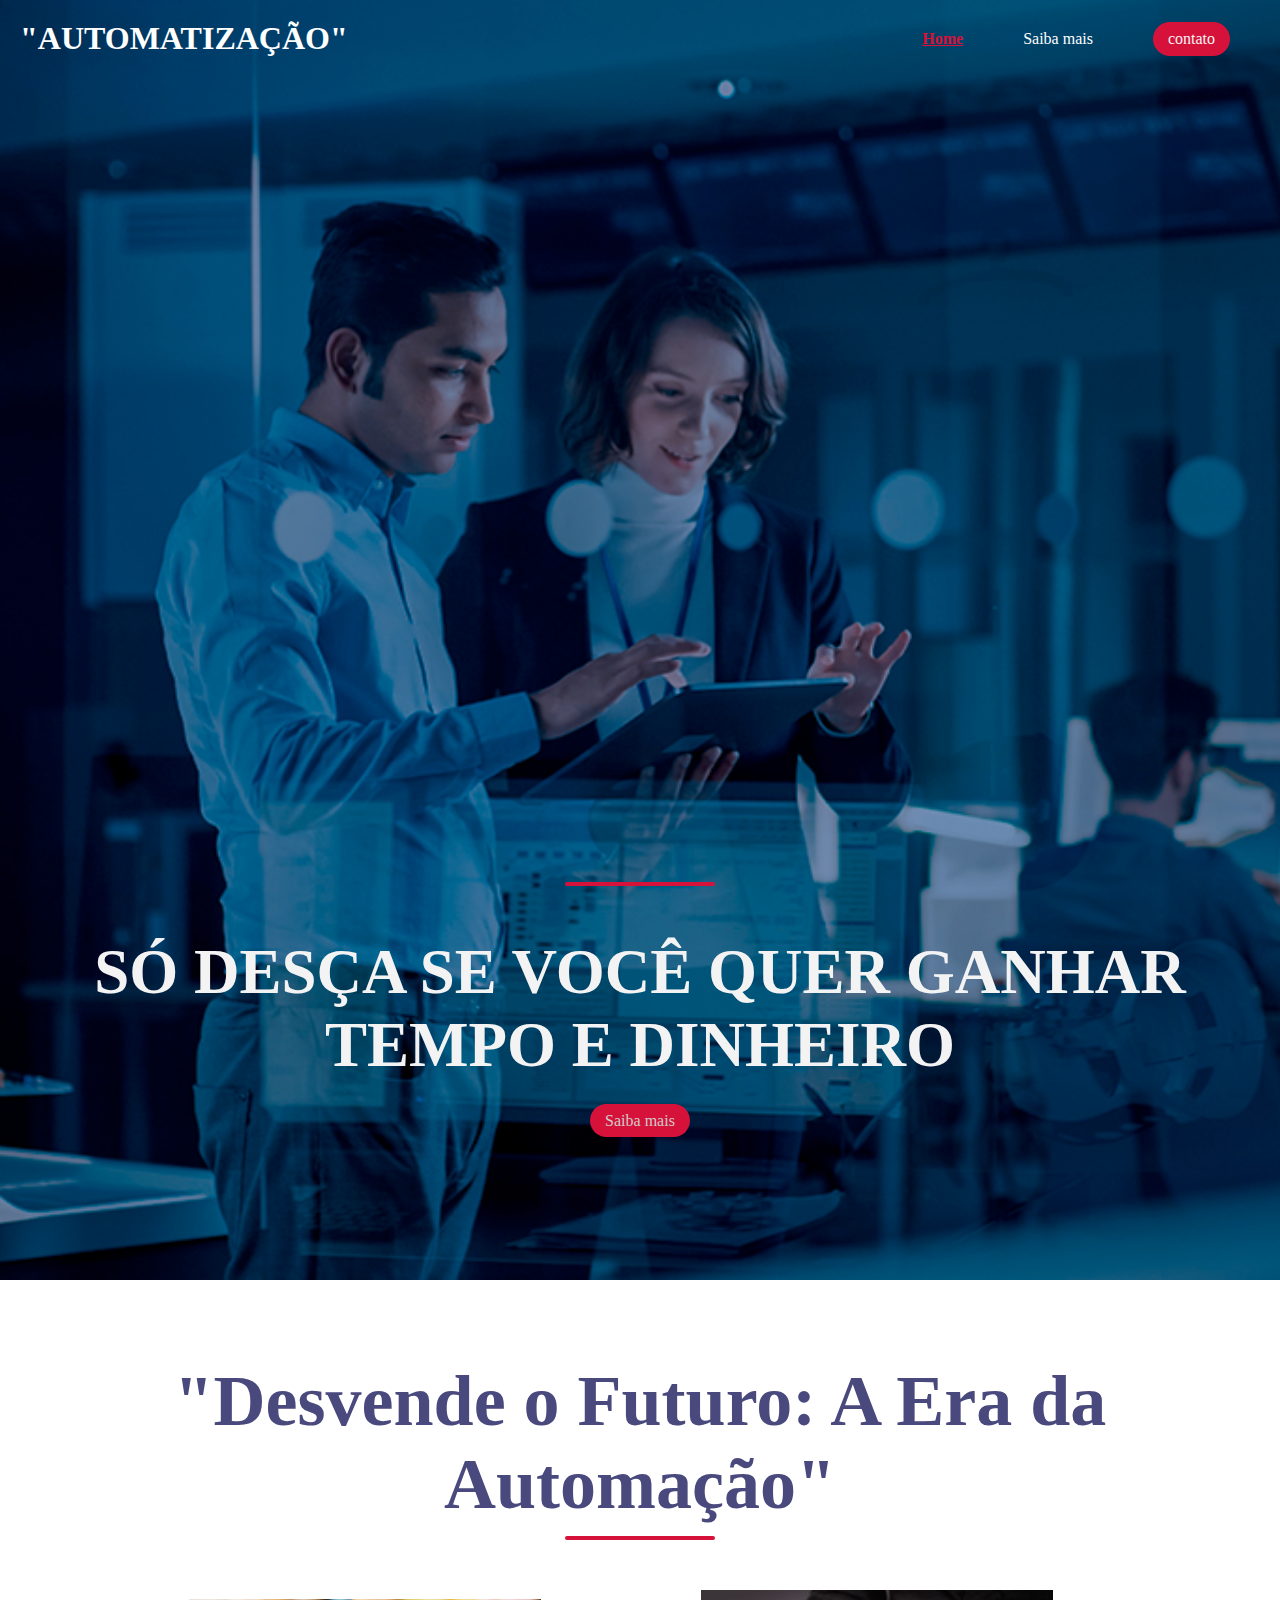
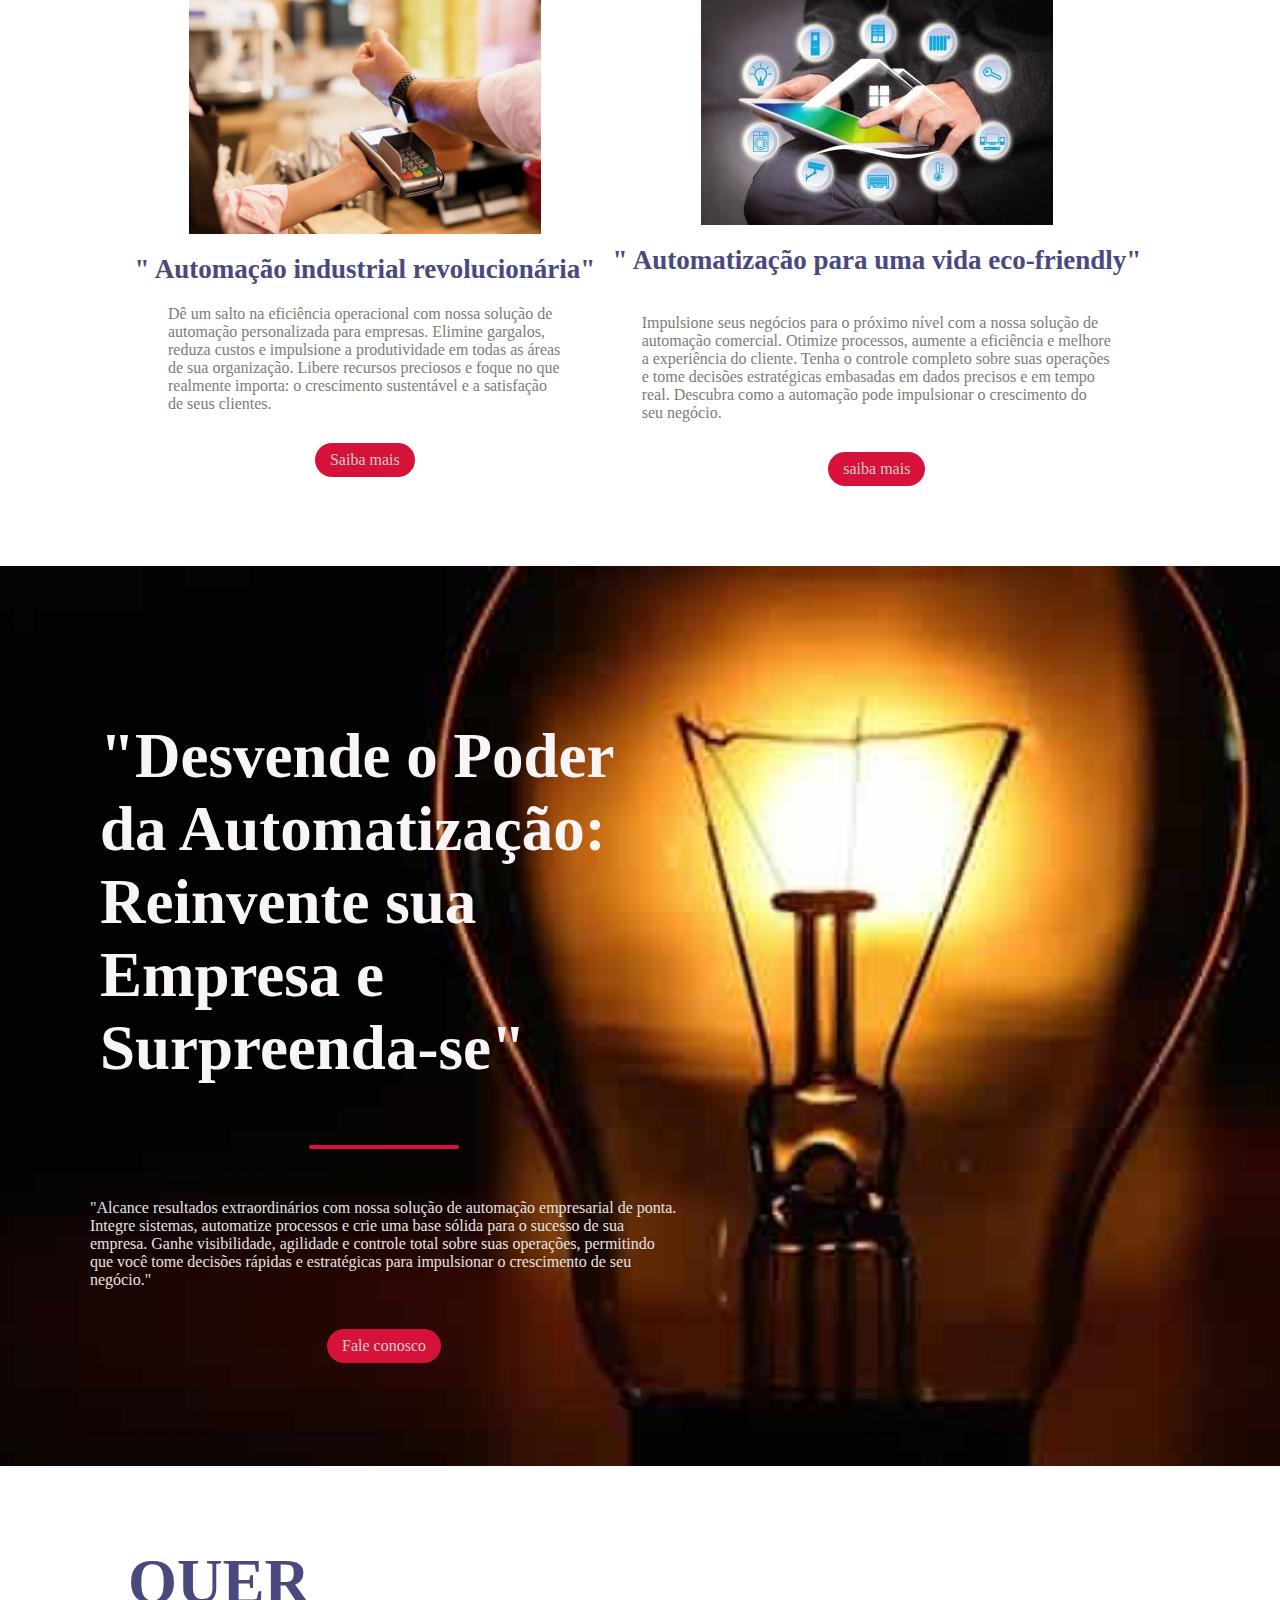
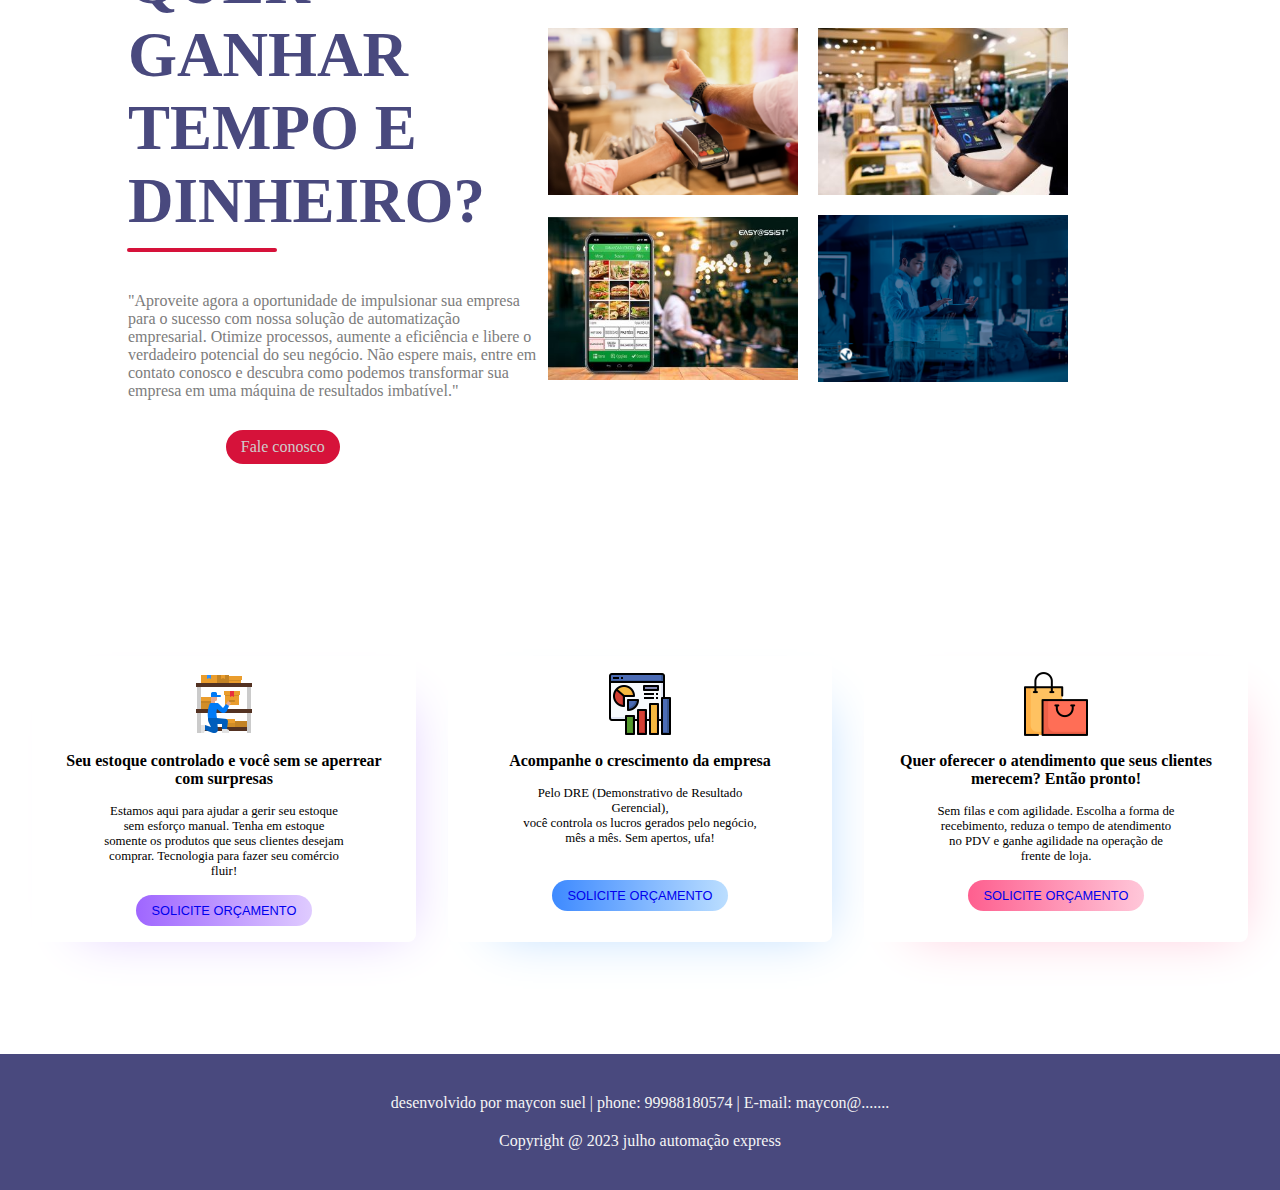
<file: index.html>
<!DOCTYPE html>
<html lang="en">
<head>
    <meta charset="UTF-8">
    <meta name="viewport" content="width=device-width, initial-scale=1.0">
    <link rel="stylesheet" href="style.css">
    <title>Document</title>
</head>
<body>

    <nav class="navbar">
        <h1 class="logo">"AUTOMATIZAÇÃO"</h1>
        <ul class="nav-links">
            <li class="active"><a href="#"></a>Home</li>
            <li><a href="#"></a>Saiba mais</li>
            <li class="ctn"><a href="contate.html" target="_blank">contato</a></li>
        </ul>
        <img src="./imag/img/menu-btn.png" class="menu-btn">
    </nav>

    <header>
        <div class="header-content">
            <h2></h2>
            <div class="line"></div>
            <h1>SÓ DESÇA SE VOCÊ QUER GANHAR TEMPO E DINHEIRO</h1>
            <a href="https://www.econodata.com.br/consulta-empresa/06079674000100-LINDE-COMERCIO-E-SERVICOS-DE-TECNOLOGIA-LTDA" target="_blank" class="ctn">Saiba mais</a>
        </div>
    </header>

    <section class="events">
        <div class="title">
            <h1>"Desvende o Futuro: A Era da Automação"</h1>
            <div class="line"></div>
        </div>
        <div class="row">
            <div class="col">
                <img src="./imag/img/Automação-pagamento.png" alt="">
                <h4>" Automação industrial revolucionária" </h4>
                <p>Dê um salto na eficiência operacional com nossa solução de automação personalizada para empresas.
                     Elimine gargalos, reduza custos e impulsione a produtividade em todas as áreas de sua organização. 
                     Libere recursos preciosos e foque no que realmente importa:
                      o crescimento sustentável e a satisfação de seus clientes.
                </p>
                <a href="https://www.aloee.it/blog/automacao-industrial-o-que-e?gclid=CjwKCAjwzJmlBhBBEiwAEJyLuzkNYnY77W6QGhQ9zUsfn_ZVeiUvcRLO3phk4NrGfmIY2K-h2Uuz4BoCuEwQAvD_BwE" target="_blank" class="ctn">Saiba mais</a>
            </div>

            <div class="col">
                <img src="./imag/img/ATOMAÇÃO-HEADER.jpg" alt="">
                <h4>" Automatização para uma vida eco-friendly"</h4>
                <p><br> Impulsione seus negócios para o próximo nível com a nossa solução de automação comercial. 
                    Otimize processos, aumente a eficiência e melhore a experiência do cliente.
                     Tenha o controle completo sobre suas operações e tome decisões estratégicas embasadas em dados precisos e em tempo real. Descubra como a automação pode impulsionar o crescimento do seu negócio.</p>   
                <a href="https://www.siembra.com.br/noticias/automacao-industrial-e-sustentabilidade/" target="_blank" class="ctn"> saiba mais</a>
            </div>
        </div>
    </section>

    

    <section class="explore">
        <div class="explore-content">
            <h1>"Desvende o Poder da Automatização: Reinvente sua Empresa e Surpreenda-se"</h1>
            <div class="line"></div>
            <p>"Alcance resultados extraordinários com nossa solução de automação empresarial de ponta. 
                Integre sistemas, automatize processos e crie uma base sólida para o sucesso de sua empresa. Ganhe visibilidade, 
                agilidade e controle total sobre suas operações, 
                permitindo que você tome decisões rápidas e estratégicas para impulsionar o crescimento de seu negócio."</p>
            <a href="contate.html"  class="ctn" target="_blank">Fale conosco</a>
        
        </div>
    </section>

    <section class="tours">
        <div class="row">
            <div class="col content-col">
                <h1>QUER GANHAR TEMPO E DINHEIRO?</h1>
                <div class="line"></div>
                <p>
                    "Aproveite agora a oportunidade de impulsionar sua empresa para o sucesso com nossa solução de automatização empresarial.
                     Otimize processos, aumente a eficiência e libere o verdadeiro potencial do seu negócio.
                      Não espere mais, entre em contato conosco e descubra como podemos transformar
                       sua empresa em uma máquina de resultados imbatível."</p>
                <a href="contate.html" class="ctn" target="_blank">Fale conosco</a>
            </div>
            <div class="col image-col">
                <div class="image-gallery">
                    <img src="./imag/img/Automação-pagamento.png" alt="">
                    <img src="./imag/img/sistema-de-automacao-comercial2.jpg" alt="">
                    <img src="./imag/img/sistema-para-restaurante1.jpg" alt="">
                    <img src="./imag/img/tecnologia-mudando-empresas.png" alt=""> 
                </div>
            </div>
        </div>
    </section>

    <main class="cards">
        <section class="card contact">
            <div class="icon">
                <img src="./imag/img/estoque.png" alt="Contact us.">
            </div>
            <h3>Seu estoque controlado e você sem se aperrear com surpresas</h3>
            <span>Estamos aqui para ajudar a gerir seu estoque sem esforço manual. 
                Tenha em estoque somente os produtos que seus clientes desejam comprar. 
                Tecnologia para fazer seu comércio fluir!</span>
            <button> <a href="https://whatsform.com/vaFf3I" target="_blank">Solicite orçamento</a></button>
        </section>
        <section class="card shop">
            <div class="icon">
                <img src="./imag/img/grafico-preditivo.png"  alt="Shop here.">
            </div>
            <h3>Acompanhe o crescimento da empresa</h3>
            <span>Pelo DRE (Demonstrativo de Resultado Gerencial), <br> você controla os lucros gerados pelo negócio, <br>
                 mês a mês. Sem apertos, ufa!</span> <br>
            <button> <a href="https://whatsform.com/vaFf3I" target="_blank">Solicite orçamento</a></button>
        </section>
        <section class="card about">
            <div class="icon">
                <img src="./imag/img/sacolas-de-compras.png" alt="About us.">
            </div>
            <h3>Quer oferecer o atendimento que seus clientes merecem? Então pronto!</h3>
            <span>Sem filas e com agilidade. Escolha a forma de recebimento, 
                reduza o tempo de atendimento no PDV e ganhe agilidade na operação de frente de loja.</span>
            <button> <a href="https://whatsform.com/vaFf3I" target="_blank">Solicite orçamento</a></button>
        </section>
    </main>

    <section class="footer">
        <p>desenvolvido por maycon suel | phone: 99988180574 | E-mail: maycon@.......</p>
        <p>Copyright @ 2023 julho automação express</p>
    </section>

    <script>
        const menuBtn = document.querySelector(".menu-btn")
        const navlinks = document.querySelector(" .nav-links")
        
        menuBtn.addEventListener("click", ()=>{
            navlinks.classList.toggle("mobile-menu")
        })
    </script>
</body>
</html>
</file>
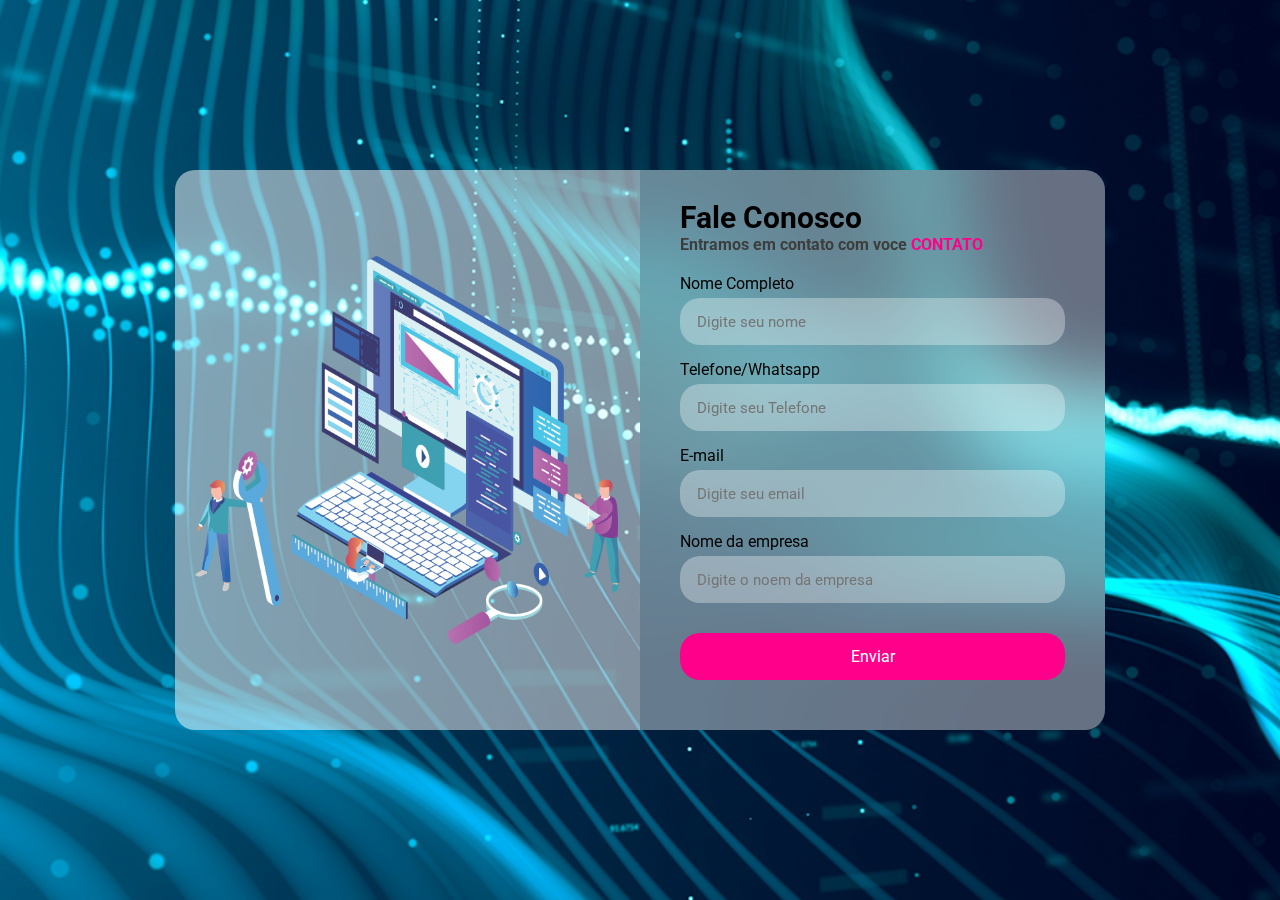
<file: contate.html>
<!DOCTYPE html>
<html lang="pt-br">
<head>
    <meta charset="UTF-8">
    <meta name="viewport" content="width=device-width, initial-scale=1.0">
    <link rel="stylesheet" href="contato.css">
    <title>Contato</title>
</head>
<body>
    <div class="box">
        <div class="img-box">
            <img src="./imag/img/triade-tecnologia-piracicaba-suporte-ti.png" alt="">
        </div>
        <div class="form-box">
            <h2>Fale Conosco</h2>
            <p>Entramos em contato com voce <a href="#">CONTATO</a></p>
            <form action="#">
                <div class="input-group">
                    <label for="nome">Nome Completo</label>
                    <input type="text" id="nome" placeholder="Digite seu nome" required>
                </div>
                <div class="input-group">
                    <label for="Telefone">Telefone/Whatsapp</label>
                    <input type="tel" id="telefone" placeholder="Digite seu Telefone" required>
                </div>
                <div class="input-group">
                    <label for="nome">E-mail</label>
                    <input type="email" id="email" placeholder="Digite seu email" required>
                </div>
                <div class="input-group w50">
                    <label for="Nome da empresa">Nome da empresa</label>
                    <input type="text" id="etext" placeholder="Digite o noem da empresa" required>
                </div> 
                
                <div class="input-group">
                    <button>Enviar</button>
                </div>
            </form>
        </div>
    </div>
</body>
</html>
</file>
<file: style.css>
@import url('https://fonts.googleapis.com/css2?family=Roboto:ital,wght@0,300;1,100&display=swap');


*{
    margin: 0;
    padding: 0;
    box-sizing: border-box;
}
a{
    text-decoration: none;
}

ul{
    list-style: none;
}

.active{
    color: rgb(214, 18, 58);
    text-decoration: underline;
    font-weight: bold;
}

body, html{
    overflow-x: hidden;
}

.navbar {
    position: absolute;
    top: 0;
    left: 0;
    display: flex;
    width: 100%;
    justify-content: space-between;
    padding: 20px;
    color: rgb(255, 255, 255);
}

.nav-links{
    display: flex;
    align-items: center;
}

.nav-links li {
    margin: 0 30px;
}

.nav-links li a{
    color: whitesmoke;
}

header {
    width: 100vw;
    height: 100vw;
    background-image: url(./imag/img/tecnologia-mudando-empresas.png);
    background-position: bottom;
    background-size: cover;
    display: flex;
    align-items: flex-end;
    justify-content: center;
}


.header-content{
    margin-bottom: 150px;
    color: rgb(243, 243, 243);
    text-align: center;
}

.header-content h2{
    font-size: 4vmin;
}

.line{
    width: 150px;
    height: 4px;
    background-color: rgb(214, 18, 58);
    margin: 10px auto;
    border-radius: 5px;
}
.header-content h1{
    font-size: 7vmin;
    margin-top: 50px;
    margin-bottom: 30px; 
}

.ctn{
    padding: 8px 15px;
    background-color: rgb(214, 18, 58);
    border-radius: 30px;
    color: rgb(206, 204, 204);
}

.menu-btn{
    position: absolute;
    top: 30px;
    right: 30px;
    width: 40px;
    cursor: pointer;
    display: none;
}

/*events*/

section {
    width: 80%;
    margin: 80px auto;
}

.title{
    text-align: center;
    font-size: 4vmin;
    color: #49497e;
}

.row{
    display: flex;
    align-items: center;
    width: 100%;
    justify-content: space-between;

}

.row .col{
    display: flex;
    flex-direction: column;
    align-items: center;
}

.events .row{
    margin-top: 50px;
}

h4 {
    font-size: 3vmin;
    color: #49497e;
    margin: 20px auto;
}

p{
    color: #7c7c7c;
    padding: 0px 40px; 
}

.events .ctn{
    margin-top: 30px;
}

.explore{
    width: 100%;
    height: 100vh;
    background-image: url("./imag/img/lampada.jpg");
    background-position: center;
    background-size: cover;
    background-repeat: no-repeat;
    display: flex;
    align-items: center;
}

.explore-content{
    width: 60%;
    padding: 50px;
    color: rgb(250, 245, 245);
    display: flex;
    align-items:center ;
    flex-direction: column;
}

.explore-content h1{
    font-size: 7vmin;
    margin: 50px;
}

.explore-content .line{
    margin-bottom: 50px;
}

.explore-content p{
    color: #e7e3e3;
}

.explore-content .ctn{
    margin-top: 40px;
}

.content-col{
    width: 40%;

}

.image-col{
    width: 60%;
}

.tours .image-gallery{
    display: flex;
    flex-wrap: wrap;
    width: 100%;
    align-items: center;
}

.image-gallery img{
    max-width: 250px;
    margin: 10px;
}

.content-col h1{
    font-size: 7vmin;
    color: #49497e;
}

.content-col .line{
    margin-left: -1px;
}

.content-col p{
    padding: 0;
    margin: 30px auto;
}

.content-col .ctn{
    margin-left: -100px;
}

.footer{
    width: 100%;
    min-height: 100px;
    padding: 20px 80px;
    margin: 0;
    background: #49497e;
    text-align: center;
}

.footer p{
    color: whitesmoke;
    margin: 20px auto;
    padding: 20px auto;
}

/* mobile*/

@media only screen and ( max-width:850px){

    .menu-btn{
        display: block;
        
    }
    .navbar{
        padding: 0;
    }
    .logo{
        position: absolute;
        top: 30px;
        left: 30px;  
    }

    .nav-links{
       flex-direction: column;
        width: 100%;
        height: 100vh;
        justify-content: center;
        background-color: rgb(48, 48, 72);
        margin-top: -900px;
        transition: all 0.5s ease;
    }

    .mobile-menu{
        margin-top: 0px;
        border-bottom-right-radius: 30%;
    }

    .nav-links li{
        margin: 30px auto;
    }

    /*Eventos*/

    .row{
        flex-direction: column;
    }

    .row .col{
        margin:  20px auto;
    }

    col img{
        max-width: 90%;
    }

    /*Explore*/

    .explore-content{
        width: 100%;
    }

    .tours .col{
        width: 100%;
    }

    .image-gallery{
        justify-content: center;
        align-items: center;
    }

    .image-gallery img{
        width: 90%;
    }

    .footer{
        padding: 10px;
    }
}

/* animaçoes*/

img{
    transition: transform .3s ease;
}

img:hover{
    transform: scale(1.1);
}

.ctn:hover{
    background-color: whitesmoke; 
    color: #fc036b; 
    box-shadow: 2px 2px 5px black;
}

li:hover{
    color: #fc036b;
    cursor: pointer;
}

/*Cards*/

main.cards {
    display: flex;
    padding: 32px;
}

main.cards section.card {
    display: flex;
    flex-direction: column;
    align-items: center;
    text-align: center;
    background: white;
    padding: 1rem 1.5rem;
    border-radius: 8px;
    max-height: 468px;
    margin-left: 32px;
}

main.cards section.card:first-child {
    margin-left: 0;
}

main.cards section.card .icon {
    width: 64px;
    height: 64px;
}

main.cards section.card img {
    width: 100%;
}

main.cards section.card h3 {
    font-size: 100%;
    margin: 16px 0;
}

main.cards section.card span {
    font-weight: 300;
    max-width: 240px;
    font-size: 80%;
    margin-bottom: 16px;
}

main.cards section.card button {
    padding: 0.5rem 1rem;
    text-transform: uppercase;
    border-radius: 32px;
    border: 0;
    cursor: pointer;
    font-size: 80%;
    font-weight: 500;
    color: #fff;
    margin-bottom: 16px 0;
}

main.cards section.card.contact button {
    background: linear-gradient(to right, #9F66FF, #DFCBFF);
}
main.cards section.card.shop button {
    background: linear-gradient(to right, #3E8AFF, #BBDEFF);
}
main.cards section.card.about button {
    background: linear-gradient(to right, #FE5F8F, #FFC7D9);
}

main.cards section.card.contact {
    box-shadow: 20px 20px 50px -30px #DBC4FF;
}
main.cards section.card.shop {
    box-shadow: 20px 20px 50px -30px #AFD6FF;
}
main.cards section.card.about {
    box-shadow: 20px 20px 50px -30px #FFC1D5;
}

@media screen and (max-width: 720px) {
    main.cards {
        flex-direction: column;
    }

    main.cards section.card {
        margin-left: 0;
        margin-bottom: 32px;
    }

    main.cards section.card:last-child {
        margin-bottom: 0;
    }

    main.cards section.card button {
        font-size: 70%;
    }

}
</file>
<file: contato.css>
@import url('https://fonts.googleapis.com/css2?family=Roboto:ital,wght@0,300;1,100&display=swap');

*{
    padding: 0;
    margin: 0;
    box-sizing: border-box;
    font-family: Roboto;
}

body{
    background-image: url(./imag/img/informa__o.png);
    background-position: center;
    background-repeat: no-repeat;
    background-size: cover;
    display: flex;
    align-items: center;
    justify-content: center;
    padding: 20px;
    min-height: 100vh;
}

.box{
    display:flex ;
    width: 930px;
}

.img-box{
    background-color: rgba(255, 255,255, 0.5);
    width: 50%;
    display: flex;
    align-items: center;
    padding: 20px;
    border-radius: 20px 0 0 20px;
}

.img-box img{
    width: 100%;
}

.form-box{
    background-color: rgba(255, 255,255, 0.4);
    backdrop-filter: blur(40px);
    padding: 30px 40px;
    width: 50%;
    border-radius: 0 20px 20px 0;
}

.form-box h2{
    font-size: 30px;
}

.form-box p{
    font-weight: bold;
    color: #3D3D3D;
}

.form-box p a{
    color: #ff008a;
    text-decoration: none;
}

.form-box form{
    margin: 20px 0;
}

form .input-group{
    margin-bottom: 15px;
}

form .input-group label{
    color: #000000;
    font-size: bold;
    display: block;
    margin-bottom: 5px;
}

form .input-group input{
    width: 100%;
    height: 47px;
    background-color: rgba(255, 255,255, 0.32);
    border-radius: 20px;
    outline: none;
    border: 2px solid transparent;
    padding: 15px;
    font-size: 15px;
    color: #616161;
    transition: all 0.4s ease;
}

form .input-group input:focus{
    border-color: #1e2bdf69;
}

form .input-group button{
    width: 100%;
    height: 47px;
    background-color: #ff008a;
    border-radius: 20px;
    outline: none;
    border: none;
    margin-top: 15px;
    color: white;
    cursor: pointer;
    font-size: 16px;
}

@media (max-width:930px){
    .img-box{
        display: none;
    }

    .box{
        width: 700px;
    }

    .form-box{
        width: 100%;
        border-radius: 20px;
    }
}

@media (max-width:500px) {
    .w50{
        width: 100%;
        padding: 0;
    }
}
</file>
